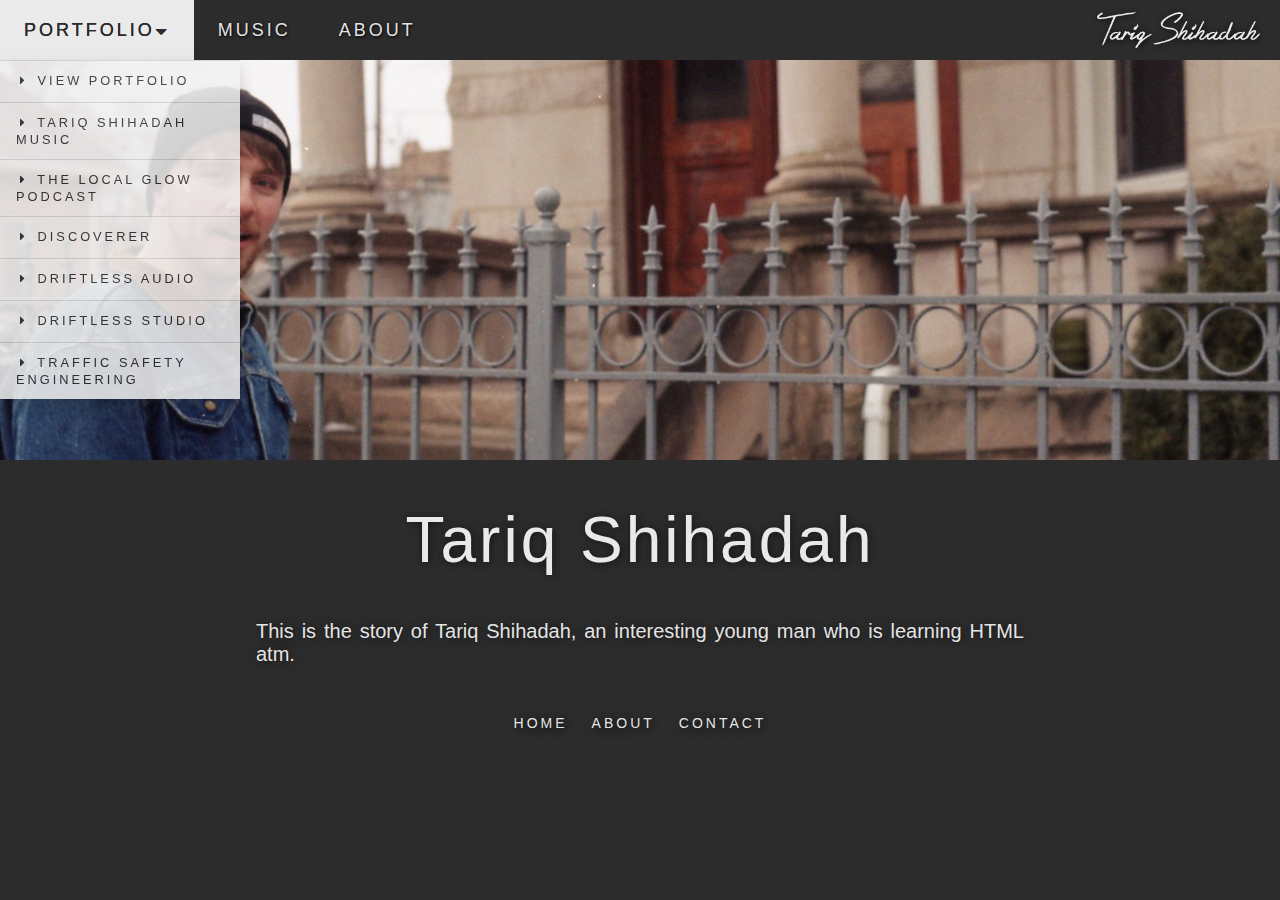
<file: about.html>
<!doctype html>
<html>
<head>
    <title>About</title>

    <!--META DATA-->
    <meta http-equiv="Content-Type" content="text/html; charset=utf-8">
    <meta name="description" content="Works, products, and services by Tariq Shihadah.">
    <meta name="author" content="Tariq Shihadah">
    <meta name="keywords" content="tariq, shihadah, music, chicago, illinois, local, folk">
    <meta name="viewport" content="width=device-width, initial-scale=1.0">

    <!--GLOBAL SITE TAG (gtag.js) - Google Analytics-->
    <script async src="https://www.googletagmanager.com/gtag/js?id=UA-79003038-3"></script>
    <script>
    window.dataLayer = window.dataLayer || [];
    function gtag(){dataLayer.push(arguments);}
    gtag('js', new Date());
    gtag('config', 'UA-79003038-3');
    </script>

    <!--LOCAL LINKS-->
    <link rel="stylesheet" href="styles.css"/>
    <link rel="apple-touch-icon" sizes="180x180" href="assets/apple-touch-icon.png">
    <link rel="icon" type="image/png" sizes="32x32" href="assets/favicon-32x32.png">
    <link rel="icon" type="image/png" sizes="16x16" href="assets/favicon-16x16.png">
    <link rel="manifest" href="assets/site.webmanifest">

    <!--EXTERNAL RESOURCES-->
    <link rel="stylesheet" href="https://cdnjs.cloudflare.com/ajax/libs/font-awesome/4.7.0/css/font-awesome.min.css"/>
    <script src="https://code.jquery.com/jquery-1.10.2.js"></script>
</head>

<body>
    <div class="container">

        <!--NAVIGATION BAR-->
        <div id="nav-placeholder">

        </div>
        <script>
        $(function(){
            $("#nav-placeholder").load("nav.html");
        });
        </script>

        <!--PAGE CONTENT-->
        <div class="content-wrapper">
            <div class="banner-wrapper">
                <div class="banner-background" style="background-image:url(images/about/ts5.jpg)"></div>
            </div>
            <div class="block-wrapper">
                <h1>Tariq Shihadah</h1>
                <p>
                    This is the story of Tariq Shihadah, an interesting young man who is learning HTML atm.
                </p>
            </div>
        </div>

        <!--FOOTER-->
        <div id="footer-placeholder">

        </div>
        <script>
        $(function(){
            $("#footer-placeholder").load("footer.html");
        });
        </script>

    </div>
</body>


</html>
</file>
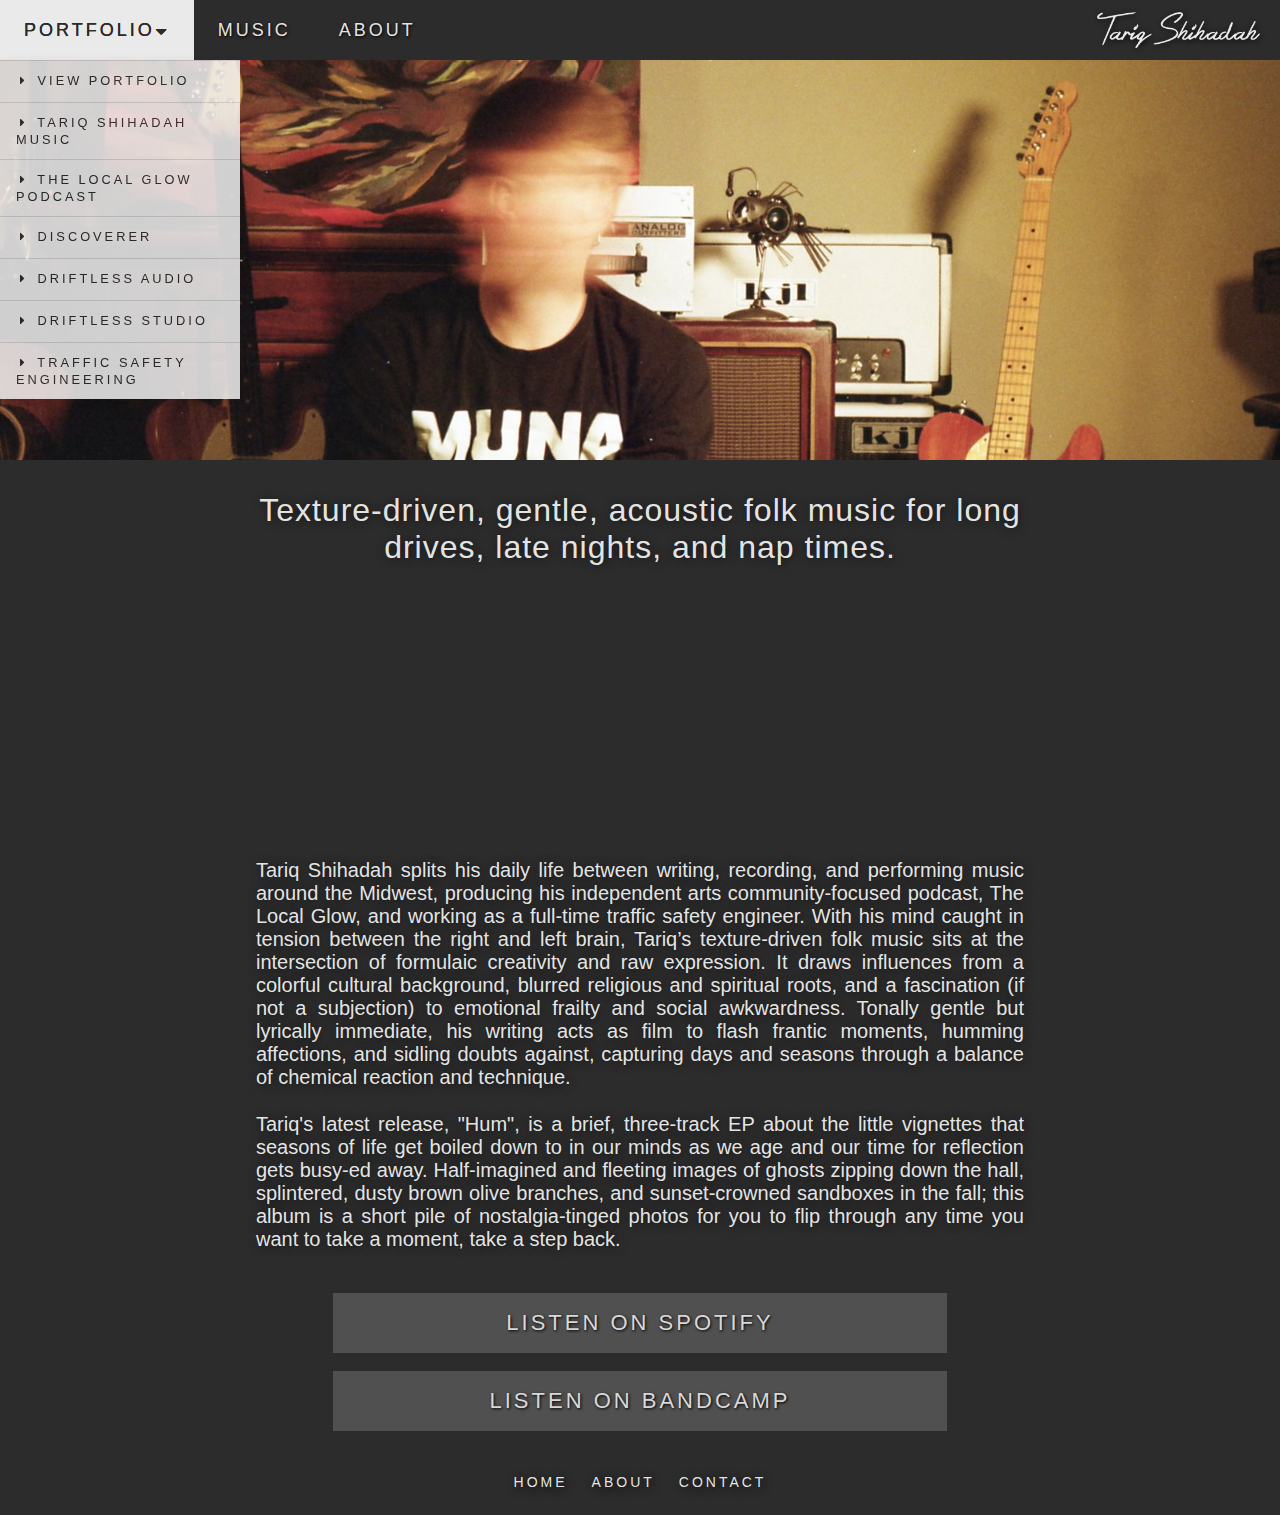
<file: music.html>
<!doctype html>
<html>
<head>
    <title>Tariq Shihadah Music</title>

    <!--META DATA-->
    <meta http-equiv="Content-Type" content="text/html; charset=utf-8">
    <meta name="description" content="Works, products, and services by Tariq Shihadah.">
    <meta name="author" content="Tariq Shihadah">
    <meta name="keywords" content="tariq, shihadah, music, chicago, illinois, local, folk">
    <meta name="viewport" content="width=device-width, initial-scale=1.0">

    <!--GLOBAL SITE TAG (gtag.js) - Google Analytics-->
    <script async src="https://www.googletagmanager.com/gtag/js?id=UA-79003038-3"></script>
    <script>
    window.dataLayer = window.dataLayer || [];
    function gtag(){dataLayer.push(arguments);}
    gtag('js', new Date());
    gtag('config', 'UA-79003038-3');
    </script>

    <!--LOCAL LINKS-->
    <link rel="stylesheet" href="styles.css"/>
    <link rel="apple-touch-icon" sizes="180x180" href="assets/apple-touch-icon.png">
    <link rel="icon" type="image/png" sizes="32x32" href="assets/favicon-32x32.png">
    <link rel="icon" type="image/png" sizes="16x16" href="assets/favicon-16x16.png">
    <link rel="manifest" href="assets/site.webmanifest">

    <!--EXTERNAL RESOURCES-->
    <link rel="stylesheet" href="https://cdnjs.cloudflare.com/ajax/libs/font-awesome/4.7.0/css/font-awesome.min.css"/>
    <script src="https://code.jquery.com/jquery-1.10.2.js"></script>
</head>

<body>
    <div class="container">

        <!--NAVIGATION BAR-->
        <div id="nav-placeholder">

        </div>
        <script>
        $(function(){
            $("#nav-placeholder").load("nav.html");
        });
        </script>

        <!--PAGE CONTENT-->
        <div class="content-wrapper">

            <div class="banner-wrapper">
                <div class="banner-background" style="background-image:url(images/about/ts6.jpg)"></div>
            </div>

            <div class="block-wrapper">
                <h3>Texture-driven, gentle, acoustic folk music for long drives, late nights, and nap times.</h3>

                <div class="player-wrapper">
                    <iframe class="bandcamp-player" src="https://bandcamp.com/EmbeddedPlayer/album=58951205/size=large/bgcol=333333/linkcol=e99708/artwork=small/transparent=true/" seamless>
                        <a href="http://tariqshihadah.bandcamp.com/album/hum" target="_blank">Hum by Tariq Shihadah</a>
                    </iframe>
                </div>

                <p>
                    Tariq Shihadah splits his daily life between writing, recording, and performing music around the Midwest, producing his independent arts community-focused podcast, The Local Glow, and working as a full-time traffic safety engineer. With his mind caught in tension between the right and left brain, Tariq’s texture-driven folk music sits at the intersection of formulaic creativity and raw expression. It draws influences from a colorful cultural background, blurred religious and spiritual roots, and a fascination (if not a subjection) to emotional frailty and social awkwardness. Tonally gentle but lyrically immediate, his writing acts as film to flash frantic moments, humming affections, and sidling doubts against, capturing days and seasons through a balance of chemical reaction and technique.
                </p>

                <p>
                    Tariq's latest release, "Hum", is a brief, three-track EP about the little vignettes that seasons of life get boiled down to in our minds as we age and our time for reflection gets busy-ed away. Half-imagined and fleeting images of ghosts zipping down the hall, splintered, dusty brown olive branches, and sunset-crowned sandboxes in the fall; this album is a short pile of nostalgia-tinged photos for you to flip through any time you want to take a moment, take a step back.
                </p>

                <a href="https://open.spotify.com/artist/0zHJZZAIhZbtJcLxiFfK2q" target="_blank" class="button-item">
                    <div class="button-face">
                        <div class="button-link">Listen on Spotify</div>
                    </div>
                </a>

                <a href="https://tariqshihadah.bandcamp.com/releases" target="_blank" class="button-item">
                    <div class="button-face">
                        <div class="button-link">Listen on Bandcamp</div>
                    </div>
                </a>

                <!--Social Media Icons
                <div class="socials">
                    <a href="https://www.facebook.com/tariqshihadah" class="fa fa-facebook" target="_blank"></a>
                </div>
                -->

            </div>
        </div>
    
        <!--FOOTER-->
        <div id="footer-placeholder">

        </div>
        <script>
        $(function(){
            $("#footer-placeholder").load("footer.html");
        });
        </script>

    </div>
</body>


</html>
</file>
<file: styles.css>
/* Global Variables */

:root {
    --main-bg-color: rgb(44, 44, 44);
    --main-bg2-color: rgb(66, 66, 66);
    --main-text-color: rgba(255, 255, 255, 0.9);
    --main-hint1-color: #f1f1f1;
    --main-hint2-color: #ddd;
    --main-trans-time: 0.3s;

    --main-nav-height: 60px;
}


/* Body Styles */

body {
    margin: 0px;
    font-family: 'Segoe UI', Tahoma, Geneva, Verdana, sans-serif;
    font-size: 16px;
    font-weight: 400;
    color: var(--main-text-color);
    background-color: var(--main-bg-color);
}

h1 {
    font-family: 'Segoe UI', Tahoma, Geneva, Verdana, sans-serif;
    font-size: 64px;
    font-weight: 300;
    font-style: regular;
    letter-spacing: 3px;
    color: var(--main-text-color);
    text-shadow: 1px 1px 10px rgba(0, 0, 0, 0.60);
    text-align: center;
}

h2 {
    font-family: 'Segoe UI', Tahoma, Geneva, Verdana, sans-serif;
    font-size: 48px;
    font-weight: 500;
    font-style: regular;
    letter-spacing: 2px;
    color: var(--main-text-color);
    text-shadow: 1px 1px 10px rgba(0, 0, 0, 0.60);
    text-align: center;
}

h3 {
    font-family: 'Segoe UI', Tahoma, Geneva, Verdana, sans-serif;
    font-size: 32px;
    font-weight: 500;
    font-style: regular;
    letter-spacing: 1px;
    color: var(--main-text-color);
    text-shadow: 1px 1px 10px rgba(0, 0, 0, 0.60);
    text-align: center;
}

h4 {
    font-family: 'Segoe UI', Tahoma, Geneva, Verdana, sans-serif;
    font-size: 24px;
    font-weight: 300;
    font-style: italic;
    letter-spacing: 1px;
    color: var(--main-text-color);
    text-shadow: 1px 1px 10px rgba(0, 0, 0, 0.60);
    text-align: center;
}

p {
    font-family: 'Segoe UI', Tahoma, Geneva, Verdana, sans-serif;
    font-size: 20px;
    font-weight: 400;
    text-align: justify;
    text-justify: inter-word;
    color: var(--main-text-color);
    text-shadow: 1px 1px 10px rgba(0, 0, 0, 0.60);
    margin-bottom: 1.2em;
}

ul {
    list-style: circle outside;
}


/* Navigation Bar Styles */

.dropdown {
    position: relative;
    display: block;
}

.dropdown .fa {
    padding: 0;
}

.dropdown-head {
    cursor: default;
}

.dropdown-content {
    display: none;
    position: absolute;
    background-color: var(--main-hint1-color);
    min-width: 240px;
    opacity: 0.85;
    box-shadow: 0px 8px 16px 0px rgba(0,0,0,0.2);
    z-index: 1;
}

.dropdown-content a {
    display: block;
    color: var(--main-bg-color);
    padding: 12px 16px;
    border-top: solid 1px rgba(88, 88, 88, 0.2);
    text-decoration: none;
    font-size: 0.8em;
}

.dropdown-content a:hover {
    background-color: var(--main-hint2-color);
}

.dropdown:hover .dropdown-content {
    display: block;
}

.darklight-trans {
    background-color: var(--main-bg-color);
    color: var(--main-text-color);
    text-shadow: 1px 1px 3px black;
    transition: background-color var(--main-trans-time), color var(--main-trans-time), text-shadow var(--main-trans-time);
}

.darklight-trans:hover, .dropdown:hover .darklight-trans {
    background-color: var(--main-text-color);
    color: var(--main-bg-color);
    text-shadow: 0 0 0 black;
    transition: background-color var(--main-trans-time), color var(--main-trans-time);
}

.nav-wrapper {
    position: fixed;
    z-index: 999;
    height: var(--main-nav-height);
    width: 100%;
    display: flex;
    justify-content: space-between;
    background-color: var(--main-bg-color);
}

.nav-head-mobile {
    display: none;
    width: 100%;
}

.nav-style {
    font-size: 18px;
    font-weight: 400;
    letter-spacing: 3px;
    text-transform: uppercase;
    font-family: 'Segoe UI', Tahoma, Geneva, Verdana, sans-serif;
}

.nav-wrapper a {
    text-decoration: none;
}

.nav-group {
    display: flex;
}

.nav-item {
    height: var(--main-nav-height);
    display: flex;
    justify-content: center;
    align-items: center;
}

.nav-item img {
    height: 60%;
    max-width: 200px;
    opacity: 0.9;
    padding-right: 20px;
    margin: auto;
    -webkit-filter: drop-shadow(1px 1px 3px black);
    filter:         drop-shadow(1px 1px 3px black);
    transition: opacity var(--main-trans-time);
}

.nav-item img:hover {
    opacity: 0.6;
}

.nav-text {
    display: flex;
    align-items: center;
    height: 100%;
    margin: auto;
    padding-left: 24px;
    padding-right: 24px;
    user-select: none;
}


/* Content Styles */

.content-wrapper {
    z-index: 1;
    padding-top: 60px;
}


/* Footer Styles */

.footer-wrapper {
    display: flex;
    justify-content: center;
    padding: 12px;
}

.footer-link-wrapper {
    padding-top: 12px;
    padding-bottom: 12px;
    padding-left: 12px;
    padding-right: 12px;
}

.footer-link-wrapper a {
    color: var(--main-text-color);
    font-size: 14px;
    font-weight: 500;
    letter-spacing: 3px;
    text-transform: uppercase;
    font-family: 'Segoe UI', Tahoma, Geneva, Verdana, sans-serif;
    text-decoration: none;
    text-shadow: 2px 2px 10px black;
    opacity: 1.0;
    transition: opacity 0.3s;
}

.footer-link-wrapper a:hover {
    opacity: 0.6;
}


/* Grid Styles */

.grid-items-wrapper {
    display: grid;
    grid-template-columns: 1fr 1fr;
}

.grid-item-wrapper {
    background-color: rgb(20, 20, 20);
    overflow: hidden;
    position: relative;
}

.grid-item-background {
    height: 450px;
    width: 100%;
    background-size: cover;
    background-position: center;
    background-repeat: no-repeat;
    opacity: 1.0;
    transition: opacity 0.8s, transform 0.8s;
}

.grid-item-description-wrapper {
    position: absolute;
    top: 0;
    display: flex;
    flex-direction: column;
    justify-content: center;
    align-items: center;
    text-align: center;
    font-family: 'Segoe UI', Tahoma, Geneva, Verdana, sans-serif;
    user-select: none;
    font-size: 18px;
    color: var(--main-text-color);
    text-shadow: 2px 2px 7px black;
    height: 100%;
    width: 80%;
    margin-left: 10%;
    margin-right: 10%;
    opacity: 0.0;
    transition: opacity 1.2s;
}

.grid-item-wrapper:hover .grid-item-background {
    opacity: 0.10;
    transform: scale(1.03);
}

.grid-item-wrapper:hover .grid-item-description-wrapper {
    opacity: 1.0;
}

.grid-item-wrapper:hover .grid-item-text-wrapper {
    opacity: 0.0;
}

.grid-item-text-wrapper {
    position: absolute;
    top: 0;
    display: flex;
    flex-direction: column;
    justify-content: center;
    align-items: center;
    text-align: center;
    font-family: 'Segoe UI', Tahoma, Geneva, Verdana, sans-serif;
    user-select: none;
    color: var(--main-text-color);
    text-shadow: 2px 2px 7px black;
    height: 100%;
    width: 100%;
    opacity: 1.0;
    transition: opacity var(--main-trans-time);
}

.grid-item-suptext {
    font-size: 24pt;
    font-weight: 700;
}

.grid-item-subtext {
    font-size: 18pt;
    font-style: oblique;
    font-weight: 300;
}


/* Banner Styles */

.banner-background {
    height: 400px;
    width: 100%;
    background-size: cover;
    background-position: 50% 35%;
    background-repeat: no-repeat;
}

.solid-line {
    border-bottom: 1px solid var(--main-text-color);
}

.spacer {
    font-size: 0;
    height: 10px;
    width: 100%;
    line-height: 0px;
}


/* Block Styles */

.block-wrapper {
    align-items: center;
    margin-left: auto;
    margin-right: auto;
    width: 60%;
    max-width: 800px;
}

.player-wrapper {
    height: 100%;
    width: 100%;
    display: flex;
    justify-content: center;
    align-items: center;
}

.bandcamp-player {
    border: 0px;
    width: 100%;
    height: 241px;
    max-width: 640px;
}


/* Button Styles */

.button-item {
    text-decoration: none;
    margin: 12px;
}

.button-face {
    margin-left: auto;
    margin-right: auto;
    display: flex;
    justify-content: center;
    align-items: center;
    min-height: 60px;
    width: 80%;
    min-width: 350px;
    font-size: 22px;
    font-weight: 400;
    letter-spacing: 3px;
    text-align: center;
    text-transform: uppercase;
    font-family: 'Segoe UI', Tahoma, Geneva, Verdana, sans-serif;
    user-select: none;
    background-color: rgb(80, 80, 80);
    transition: background-color var(--main-trans-time);
}

.button-link {
    padding-top: 12px;
    padding-bottom: 12px;
    padding-left: 24px;
    padding-right: 24px;
    margin: auto;
    color: #d8d8d8;
    text-decoration: none;
    text-shadow: 1px 1px 3px black;
    transition: color var(--main-trans-time), text-shadow var(--main-trans-time);
}

.button-face:hover {
    background-color: var(--main-text-color);
}

.button-face:hover .button-link {
    color: var(--main-bg-color);
    text-shadow: 1px 1px 3px rgb(255, 255, 255);
}


/* Social Media Icons */

.fa {
    padding: 20px;
    font-size: 20px;
    height: 15px;
    width: 15px;
    text-align: center;
    text-decoration: none;
    border-radius: 50%;
}
  
.fa:hover {
    opacity: 0.7;
}
  
.fa-facebook {
    background: #3B5998;
    color: white;
}
  
.fa-twitter {
    background: white;
    color: transparent;
}
  

/* Mobile Version Overrides */

@media only screen and (max-width: 480px), only screen and (max-device-width: 480px) {


    /* Body Styles */

    h1 {
        font-size: 32px;
    }

    p {
        font-size: 16px;
    }


    /* Navigation Bar Styles */

    .nav-wrapper {
        display: block;
        position: absolute;
    }

    .dropdown-content {
        position: relative;
        width: 100%;
        opacity: 1.0;
        box-shadow: none;
    }

    .nav-head-mobile {
        display: flex;
        justify-content: center;
        align-items: center;
        height: 100%;
        width: 100%;
    }

    .nav-logo {
        display: none;
    }

    .nav-group {
        display: none;
    }

    .nav-wrapper:hover .nav-main {
        display: block;
        position: absolute;
        font-size: 100;
        width: 100%;
    }

    .nav-item, .nav-text {
        width: 100%;
        background-color: var(--main-bg2-color);
    }


    .nav-style {
        font-size: 16px;
        letter-spacing: 1px;
    }

    .footer-link-wrapper a {
        font-size: 16px;
    }


    /* Grid Styles */

    .grid-items-wrapper {
        display: grid;
        grid-template-columns: 1fr;
    }    


    /* Banner Styles */

    .banner-background {
        height: 300px;
    }


    /* Block Styles */
    .block-wrapper {
        align-items: center;
        margin-left: auto;
        margin-right: auto;
        width: 90%;
    }
    
    
}
</file>
